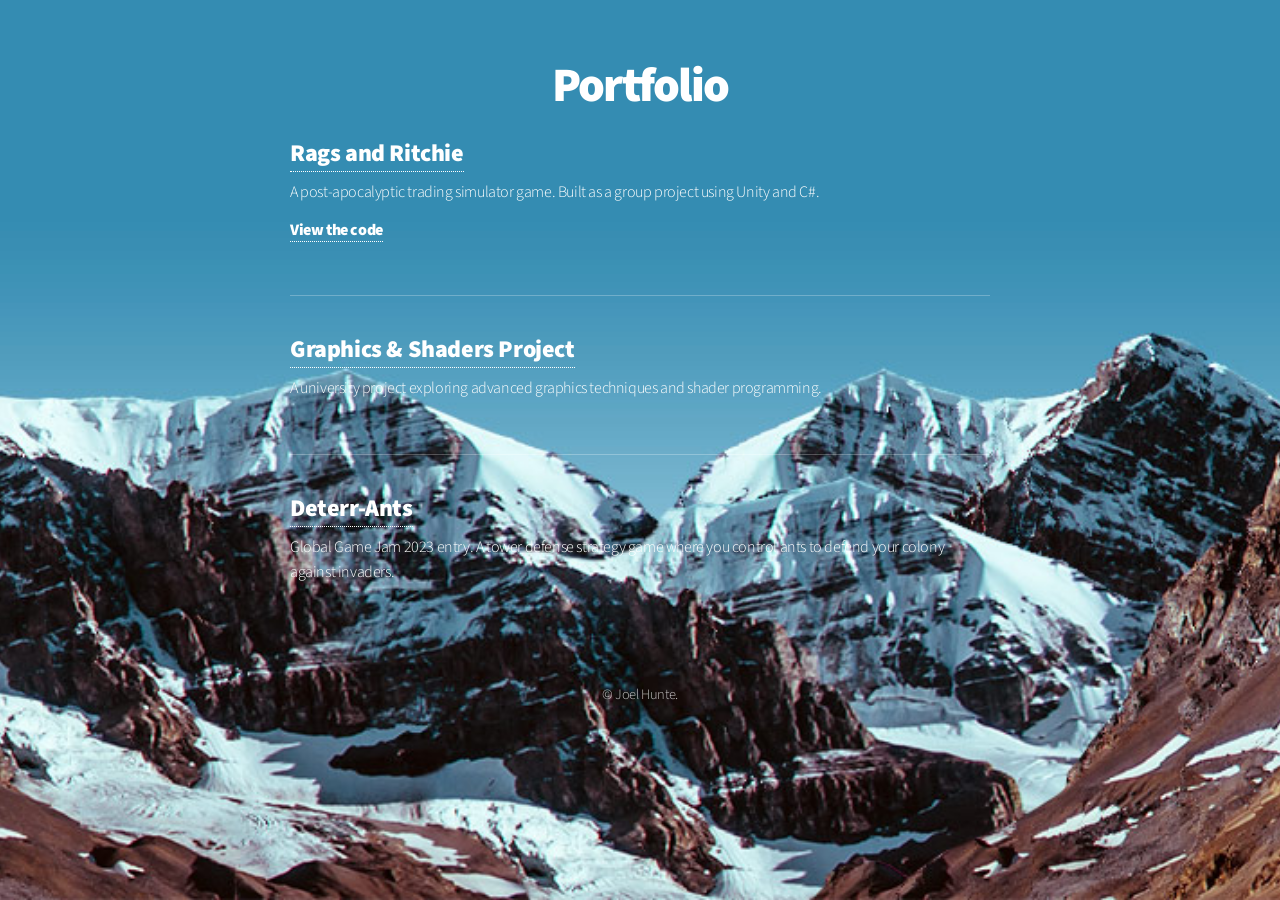
<file: portfolio.html>
<!DOCTYPE HTML>
<!--
    This is my own page for my projects & portfolio
    Based on Aerial template

-->
<html lang="en">
	<head>
		<title>Portfolio</title>
		<meta charset="utf-8" />
		<meta name="viewport" content="width=device-width, initial-scale=1" />
		<link rel="stylesheet" href="assets/css/main.css" />
		<link rel="stylesheet" href="assets/css/portfolio.css" />
	</head>
	<body>

        <!-- Header -->
		<header class="portfolio-header">
			<h1>Portfolio</h1>
		</header>

		<main class="projects">

			<!--
                Project List
                Each project is an article with a title, description, and link to the project page or code repository.
			-->

            <!-- Rags and Ritchie -->
			<article class="project">
				<h2><a href="https://keysmashgames.itch.io/rags-and-richie">Rags and Ritchie</a></h2>
				<p>A post-apocalyptic trading simulator game. Built as a group project using Unity and C#.</p>
				<p class="project-link"><a href="https://github.com/notJoelH/Rags-and-Ritchie" target="_blank">View the code</a></p>
			</article>

            <!-- CMP301 Project -->
			<article class="project">
				<h2><a href="https://github.com/notJoelH/Graphics-Shaders-Project" target="_blank">Graphics & Shaders Project</a></h2>
				<p>A university project exploring advanced graphics techniques and shader programming.</p>
				<p class="project-link"></p>
			</article>

            	<!-- Deterr-Ants -->
            	<article class="project">
				<h2><a href="https://github.com/notJoelH/Deterr-Ants" target="_blank">Deterr-Ants</a></h2>
				<p>Global Game Jam 2023 entry. A tower defense strategy game where you control ants to defend your colony against invaders.</p>
			</article>
		</main>

		<footer class="portfolio-footer">
			<span class="copyright">&copy; Joel Hunte.</span>
		</footer>
    </body>
</html>
</file>
<file: assets/css/portfolio.css>
/*
	Portfolio page
*/

	body {
		overflow: auto;
		height: auto;
		min-height: 100vh;
		background: #348cb2 url("images/bg.jpg") center / cover no-repeat fixed;
		color: #fff;
		font-family: 'Source Sans Pro', sans-serif;
		font-weight: 300;
		padding: 3em 1.5em;
	}

	.portfolio-header {
		max-width: 700px;
		margin: 0 auto 2.5em auto;
		text-align: center;
		position: relative;
	}

		.portfolio-header h1 {
			font-size: 3em;
			font-weight: 900;
			letter-spacing: -0.035em;
			margin: 0.5em 0 0 0;
		}

		.portfolio-header .back-link {
			display: inline-block;
		}

	.projects {
		max-width: 700px;
		margin: 0 auto;
	}

	.project {
		margin: 0 0 2.5em 0;
		padding-bottom: 2.5em;
		border-bottom: solid 1px rgba(255, 255, 255, 0.25);
	}

	.project:last-child {
		border-bottom: none;
	}

		.project h2 {
			font-size: 1.5em;
			font-weight: 900;
			margin: 0 0 0.5em 0;
		}

			.project h2 a {
				color: #fff;
				border-bottom: dotted 1px;
			}

		.project p {
			margin: 0 0 0.75em 0;
			line-height: 1.6em;
		}

		.project-link a {
			font-weight: 900;
		}

	.portfolio-footer {
		text-align: center;
		margin-top: 3em;
		opacity: 0.75;
		font-size: 0.9em;
	}

	@media screen and (max-width: 736px) {

		body {
			padding: 2em 1.25em;
		}

		.portfolio-header h1 {
			font-size: 2.25em;
		}

	}
</file>
<file: assets/css/main.css>
@import url("https://fonts.googleapis.com/css?family=Source+Sans+Pro:300,900");
@import url("fontawesome-all.min.css");

/*
	Aerial by HTML5 UP
	html5up.net | @ajlkn
	Free for personal and commercial use under the CCA 3.0 license (html5up.net/license)
*/

html, body, div, span, applet, object,
iframe, h1, h2, h3, h4, h5, h6, p, blockquote,
pre, a, abbr, acronym, address, big, cite,
code, del, dfn, em, img, ins, kbd, q, s, samp,
small, strike, strong, sub, sup, tt, var, b,
u, i, center, dl, dt, dd, ol, ul, li, fieldset,
form, label, legend, table, caption, tbody,
tfoot, thead, tr, th, td, article, aside,
canvas, details, embed, figure, figcaption,
footer, header, hgroup, menu, nav, output, ruby,
section, summary, time, mark, audio, video {
	margin: 0;
	padding: 0;
	border: 0;
	font-size: 100%;
	font: inherit;
	vertical-align: baseline;}

article, aside, details, figcaption, figure,
footer, header, hgroup, menu, nav, section {
	display: block;}

body {
	line-height: 1;
}

ol, ul {
	list-style: none;
}

blockquote, q {
	quotes: none;
}

	blockquote:before, blockquote:after, q:before, q:after {
		content: '';
		content: none;
	}

table {
	border-collapse: collapse;
	border-spacing: 0;
}

body {
	-webkit-text-size-adjust: none;
}

mark {
	background-color: transparent;
	color: inherit;
}

input::-moz-focus-inner {
	border: 0;
	padding: 0;
}

input, select, textarea {
	-moz-appearance: none;
	-webkit-appearance: none;
	-ms-appearance: none;
	appearance: none;
}

/* Basic */

	html {
		box-sizing: border-box;
	}

	*, *:before, *:after {
		box-sizing: inherit;
	}

	body {
		background: #fff;
		overflow: hidden;
	}

		body.is-preload *, body.is-preload *:before, body.is-preload *:after {
			-moz-animation: none !important;
			-webkit-animation: none !important;
			-ms-animation: none !important;
			animation: none !important;
			-moz-transition: none !important;
			-webkit-transition: none !important;
			-ms-transition: none !important;
			transition: none !important;
		}

	body, input, select, textarea {
		color: #fff;
		font-family: 'Source Sans Pro', sans-serif;
		font-size: 15pt;
		font-weight: 300 !important;
		letter-spacing: -0.025em;
		line-height: 1.75em;
	}

	a {
		-moz-transition: border-color 0.2s ease-in-out;
		-webkit-transition: border-color 0.2s ease-in-out;
		-ms-transition: border-color 0.2s ease-in-out;
		transition: border-color 0.2s ease-in-out;
		border-bottom: dotted 1px;
		color: inherit;
		outline: 0;
		text-decoration: none;
	}

		a:hover {
			border-color: transparent;
		}

/* Icon */

	.icon {
		text-decoration: none;
		position: relative;
	}

		.icon:before {
			-moz-osx-font-smoothing: grayscale;
			-webkit-font-smoothing: antialiased;
			display: inline-block;
			font-style: normal;
			font-variant: normal;
			text-rendering: auto;
			line-height: 1;
			text-transform: none !important;
			font-family: 'Font Awesome 5 Free';
			font-weight: 400;
		}

		.icon > .label {
			display: none;
		}

		.icon.solid:before {
			font-weight: 900;
		}

		.icon.brands:before {
			font-family: 'Font Awesome 5 Brands';
		}

/* Wrapper */

	@-moz-keyframes wrapper {
		0% {
			opacity: 0;
		}

		100% {
			opacity: 1;
		}
	}

	@-webkit-keyframes wrapper {
		0% {
			opacity: 0;
		}

		100% {
			opacity: 1;
		}
	}

	@-ms-keyframes wrapper {
		0% {
			opacity: 0;
		}

		100% {
			opacity: 1;
		}
	}

	@keyframes wrapper {
		0% {
			opacity: 0;
		}

		100% {
			opacity: 1;
		}
	}

	#wrapper {
		-moz-animation: wrapper 3s forwards;
		-webkit-animation: wrapper 3s forwards;
		-ms-animation: wrapper 3s forwards;
		animation: wrapper 3s forwards;
		height: 100%;
		left: 0;
		opacity: 0;
		position: fixed;
		top: 0;
		width: 100%;
	}

/* BG */

	#bg {
		-moz-animation: bg 60s linear infinite;
		-webkit-animation: bg 60s linear infinite;
		-ms-animation: bg 60s linear infinite;
		animation: bg 60s linear infinite;
		-moz-backface-visibility: hidden;
		-webkit-backface-visibility: hidden;
		-ms-backface-visibility: hidden;
		backface-visibility: hidden;
		-moz-transform: translate3d(0,0,0);
		-webkit-transform: translate3d(0,0,0);
		-ms-transform: translate3d(0,0,0);
		transform: translate3d(0,0,0);
	/* Set your background with this */

		background: #348cb2 url("images/bg.jpg") bottom left;
		background-repeat: repeat-x;
		height: 100%;
		left: 0;
		opacity: 1;
		position: fixed;
		top: 0;
	}

	@-moz-keyframes bg {
		0% {
			-moz-transform: translate3d(0,0,0);
			-webkit-transform: translate3d(0,0,0);
			-ms-transform: translate3d(0,0,0);
			transform: translate3d(0,0,0);
		}

		100% {
			-moz-transform: translate3d(-2250px,0,0);
			-webkit-transform: translate3d(-2250px,0,0);
			-ms-transform: translate3d(-2250px,0,0);
			transform: translate3d(-2250px,0,0);
		}
	}

	@-webkit-keyframes bg {
		0% {
			-moz-transform: translate3d(0,0,0);
			-webkit-transform: translate3d(0,0,0);
			-ms-transform: translate3d(0,0,0);
			transform: translate3d(0,0,0);
		}

		100% {
			-moz-transform: translate3d(-2250px,0,0);
			-webkit-transform: translate3d(-2250px,0,0);
			-ms-transform: translate3d(-2250px,0,0);
			transform: translate3d(-2250px,0,0);
		}
	}

	@-ms-keyframes bg {
		0% {
			-moz-transform: translate3d(0,0,0);
			-webkit-transform: translate3d(0,0,0);
			-ms-transform: translate3d(0,0,0);
			transform: translate3d(0,0,0);
		}

		100% {
			-moz-transform: translate3d(-2250px,0,0);
			-webkit-transform: translate3d(-2250px,0,0);
			-ms-transform: translate3d(-2250px,0,0);
			transform: translate3d(-2250px,0,0);
		}
	}

	@keyframes bg {
		0% {
			-moz-transform: translate3d(0,0,0);
			-webkit-transform: translate3d(0,0,0);
			-ms-transform: translate3d(0,0,0);
			transform: translate3d(0,0,0);
		}

		100% {
			-moz-transform: translate3d(-2250px,0,0);
			-webkit-transform: translate3d(-2250px,0,0);
			-ms-transform: translate3d(-2250px,0,0);
			transform: translate3d(-2250px,0,0);
		}
	}

	#bg {
		background-size: 2250px auto;
		width: 6750px;
	}

/* Overlay */

	@-moz-keyframes overlay {
		0% {
			opacity: 0;
		}

		100% {
			opacity: 1;
		}
	}

	@-webkit-keyframes overlay {
		0% {
			opacity: 0;
		}

		100% {
			opacity: 1;
		}
	}

	@-ms-keyframes overlay {
		0% {
			opacity: 0;
		}

		100% {
			opacity: 1;
		}
	}

	@keyframes overlay {
		0% {
			opacity: 0;
		}

		100% {
			opacity: 1;
		}
	}

	#overlay {
		-moz-animation: overlay 1.5s 1.5s forwards;
		-webkit-animation: overlay 1.5s 1.5s forwards;
		-ms-animation: overlay 1.5s 1.5s forwards;
		animation: overlay 1.5s 1.5s forwards;
		background-attachment: fixed, fixed;
		background-image: url("images/overlay-pattern.png"), url("images/overlay.svg");
		background-position: top left, center center;
		background-repeat: repeat, no-repeat;
		background-size: auto, cover;
		height: 100%;
		left: 0;
		opacity: 0;
		position: fixed;
		top: 0;
		width: 100%;
	}

/* Main */

	#main {
		height: 100%;
		left: 0;
		position: fixed;
		text-align: center;
		top: 0;
		width: 100%;
	}

		#main:before {
			content: '';
			display: inline-block;
			height: 100%;
			margin-right: 0;
			vertical-align: middle;
			width: 1px;
		}

/* Header */

	@-moz-keyframes header {
		0% {
			-moz-transform: translate3d(0,1em,0);
			-webkit-transform: translate3d(0,1em,0);
			-ms-transform: translate3d(0,1em,0);
			transform: translate3d(0,1em,0);
			opacity: 0;
		}

		100% {
			-moz-transform: translate3d(0,0,0);
			-webkit-transform: translate3d(0,0,0);
			-ms-transform: translate3d(0,0,0);
			transform: translate3d(0,0,0);
			opacity: 1;
		}
	}

	@-webkit-keyframes header {
		0% {
			-moz-transform: translate3d(0,1em,0);
			-webkit-transform: translate3d(0,1em,0);
			-ms-transform: translate3d(0,1em,0);
			transform: translate3d(0,1em,0);
			opacity: 0;
		}

		100% {
			-moz-transform: translate3d(0,0,0);
			-webkit-transform: translate3d(0,0,0);
			-ms-transform: translate3d(0,0,0);
			transform: translate3d(0,0,0);
			opacity: 1;
		}
	}

	@-ms-keyframes header {
		0% {
			-moz-transform: translate3d(0,1em,0);
			-webkit-transform: translate3d(0,1em,0);
			-ms-transform: translate3d(0,1em,0);
			transform: translate3d(0,1em,0);
			opacity: 0;
		}

		100% {
			-moz-transform: translate3d(0,0,0);
			-webkit-transform: translate3d(0,0,0);
			-ms-transform: translate3d(0,0,0);
			transform: translate3d(0,0,0);
			opacity: 1;
		}
	}

	@keyframes header {
		0% {
			-moz-transform: translate3d(0,1em,0);
			-webkit-transform: translate3d(0,1em,0);
			-ms-transform: translate3d(0,1em,0);
			transform: translate3d(0,1em,0);
			opacity: 0;
		}

		100% {
			-moz-transform: translate3d(0,0,0);
			-webkit-transform: translate3d(0,0,0);
			-ms-transform: translate3d(0,0,0);
			transform: translate3d(0,0,0);
			opacity: 1;
		}
	}

	@-moz-keyframes nav-icons {
		0% {
			-moz-transform: translate3d(0,1em,0);
			-webkit-transform: translate3d(0,1em,0);
			-ms-transform: translate3d(0,1em,0);
			transform: translate3d(0,1em,0);
			opacity: 0;
		}

		100% {
			-moz-transform: translate3d(0,0,0);
			-webkit-transform: translate3d(0,0,0);
			-ms-transform: translate3d(0,0,0);
			transform: translate3d(0,0,0);
			opacity: 1;
		}
	}

	@-webkit-keyframes nav-icons {
		0% {
			-moz-transform: translate3d(0,1em,0);
			-webkit-transform: translate3d(0,1em,0);
			-ms-transform: translate3d(0,1em,0);
			transform: translate3d(0,1em,0);
			opacity: 0;
		}

		100% {
			-moz-transform: translate3d(0,0,0);
			-webkit-transform: translate3d(0,0,0);
			-ms-transform: translate3d(0,0,0);
			transform: translate3d(0,0,0);
			opacity: 1;
		}
	}

	@-ms-keyframes nav-icons {
		0% {
			-moz-transform: translate3d(0,1em,0);
			-webkit-transform: translate3d(0,1em,0);
			-ms-transform: translate3d(0,1em,0);
			transform: translate3d(0,1em,0);
			opacity: 0;
		}

		100% {
			-moz-transform: translate3d(0,0,0);
			-webkit-transform: translate3d(0,0,0);
			-ms-transform: translate3d(0,0,0);
			transform: translate3d(0,0,0);
			opacity: 1;
		}
	}

	@keyframes nav-icons {
		0% {
			-moz-transform: translate3d(0,1em,0);
			-webkit-transform: translate3d(0,1em,0);
			-ms-transform: translate3d(0,1em,0);
			transform: translate3d(0,1em,0);
			opacity: 0;
		}

		100% {
			-moz-transform: translate3d(0,0,0);
			-webkit-transform: translate3d(0,0,0);
			-ms-transform: translate3d(0,0,0);
			transform: translate3d(0,0,0);
			opacity: 1;
		}
	}

	#header {
		-moz-animation: header 1s 2.25s forwards;
		-webkit-animation: header 1s 2.25s forwards;
		-ms-animation: header 1s 2.25s forwards;
		animation: header 1s 2.25s forwards;
		-moz-backface-visibility: hidden;
		-webkit-backface-visibility: hidden;
		-ms-backface-visibility: hidden;
		backface-visibility: hidden;
		-moz-transform: translate3d(0,0,0);
		-webkit-transform: translate3d(0,0,0);
		-ms-transform: translate3d(0,0,0);
		transform: translate3d(0,0,0);
		cursor: default;
		display: inline-block;
		opacity: 0;
		position: relative;
		text-align: center;
		top: -1em;
		vertical-align: middle;
		width: 90%;
	}

		#header h1 {
			font-size: 4.35em;
			font-weight: 900;
			letter-spacing: -0.035em;
			line-height: 1em;
		}

		#header p {
			font-size: 1.25em;
			margin: 0.75em 0 0.25em 0;
			opacity: 0.75;
		}

		#header nav {
			margin: 1.5em 0 0 0;
		}

			#header nav li {
				-moz-animation: nav-icons 0.5s ease-in-out forwards;
				-webkit-animation: nav-icons 0.5s ease-in-out forwards;
				-ms-animation: nav-icons 0.5s ease-in-out forwards;
				animation: nav-icons 0.5s ease-in-out forwards;
				-moz-backface-visibility: hidden;
				-webkit-backface-visibility: hidden;
				-ms-backface-visibility: hidden;
				backface-visibility: hidden;
				-moz-transform: translate3d(0,0,0);
				-webkit-transform: translate3d(0,0,0);
				-ms-transform: translate3d(0,0,0);
				transform: translate3d(0,0,0);
				display: inline-block;
				height: 5.35em;
				line-height: 5.885em;
				opacity: 0;
				position: relative;
				top: 0;
				width: 5.35em;
			}

				#header nav li:nth-child(1) {
					-moz-animation-delay: 2.5s;
					-webkit-animation-delay: 2.5s;
					-ms-animation-delay: 2.5s;
					animation-delay: 2.5s;
				}

				#header nav li:nth-child(2) {
					-moz-animation-delay: 2.75s;
					-webkit-animation-delay: 2.75s;
					-ms-animation-delay: 2.75s;
					animation-delay: 2.75s;
				}

				#header nav li:nth-child(3) {
					-moz-animation-delay: 3s;
					-webkit-animation-delay: 3s;
					-ms-animation-delay: 3s;
					animation-delay: 3s;
				}

				#header nav li:nth-child(4) {
					-moz-animation-delay: 3.25s;
					-webkit-animation-delay: 3.25s;
					-ms-animation-delay: 3.25s;
					animation-delay: 3.25s;
				}

				#header nav li:nth-child(5) {
					-moz-animation-delay: 3.5s;
					-webkit-animation-delay: 3.5s;
					-ms-animation-delay: 3.5s;
					animation-delay: 3.5s;
				}

				#header nav li:nth-child(6) {
					-moz-animation-delay: 3.75s;
					-webkit-animation-delay: 3.75s;
					-ms-animation-delay: 3.75s;
					animation-delay: 3.75s;
				}

				#header nav li:nth-child(7) {
					-moz-animation-delay: 4s;
					-webkit-animation-delay: 4s;
					-ms-animation-delay: 4s;
					animation-delay: 4s;
				}

				#header nav li:nth-child(8) {
					-moz-animation-delay: 4.25s;
					-webkit-animation-delay: 4.25s;
					-ms-animation-delay: 4.25s;
					animation-delay: 4.25s;
				}

				#header nav li:nth-child(9) {
					-moz-animation-delay: 4.5s;
					-webkit-animation-delay: 4.5s;
					-ms-animation-delay: 4.5s;
					animation-delay: 4.5s;
				}

				#header nav li:nth-child(10) {
					-moz-animation-delay: 4.75s;
					-webkit-animation-delay: 4.75s;
					-ms-animation-delay: 4.75s;
					animation-delay: 4.75s;
				}

			#header nav a {
				-webkit-tap-highlight-color: rgba(0, 0, 0, 0);
				-webkit-touch-callout: none;
				border: 0;
				display: inline-block;
			}

				#header nav a:before {
					-moz-transition: all 0.2s ease-in-out;
					-webkit-transition: all 0.2s ease-in-out;
					-ms-transition: all 0.2s ease-in-out;
					transition: all 0.2s ease-in-out;
					border-radius: 100%;
					border: solid 1px #fff;
					display: block;
					font-size: 1.75em;
					height: 2.5em;
					line-height: 2.5em;
					position: relative;
					text-align: center;
					top: 0;
					width: 2.5em;
				}

				#header nav a:hover {
					font-size: 1.1em;
				}

					#header nav a:hover:before {
						background-color: rgba(255, 255, 255, 0.175);
						color: #fff;
					}

				#header nav a:active {
					font-size: 0.95em;
					background: none;
				}

					#header nav a:active:before {
						background-color: rgba(255, 255, 255, 0.35);
						color: #fff;
					}

				#header nav a span {
					display: none;
				}

/* Footer */

	#footer {
		background-image: -moz-linear-gradient(top, rgba(0,0,0,0), rgba(0,0,0,0.5) 75%);
		background-image: -webkit-linear-gradient(top, rgba(0,0,0,0), rgba(0,0,0,0.5) 75%);
		background-image: -ms-linear-gradient(top, rgba(0,0,0,0), rgba(0,0,0,0.5) 75%);
		background-image: linear-gradient(top, rgba(0,0,0,0), rgba(0,0,0,0.5) 75%);
		bottom: 0;
		cursor: default;
		height: 6em;
		left: 0;
		line-height: 8em;
		position: absolute;
		text-align: center;
		width: 100%;
	}

/* Wide */

	@media screen and (max-width: 1680px) {

		/* Basic */

			body, input, select, textarea {
				font-size: 13pt;
			}

		/* BG */

			@-moz-keyframes bg {
				0% {
					-moz-transform: translate3d(0,0,0);
					-webkit-transform: translate3d(0,0,0);
					-ms-transform: translate3d(0,0,0);
					transform: translate3d(0,0,0);
				}

				100% {
					-moz-transform: translate3d(-1500px,0,0);
					-webkit-transform: translate3d(-1500px,0,0);
					-ms-transform: translate3d(-1500px,0,0);
					transform: translate3d(-1500px,0,0);
				}

	}

		@-webkit-keyframes bg {
			0% {
				-moz-transform: translate3d(0,0,0);
				-webkit-transform: translate3d(0,0,0);
				-ms-transform: translate3d(0,0,0);
				transform: translate3d(0,0,0);
			}

			100% {
				-moz-transform: translate3d(-1500px,0,0);
				-webkit-transform: translate3d(-1500px,0,0);
				-ms-transform: translate3d(-1500px,0,0);
				transform: translate3d(-1500px,0,0);
			}
			}

		@-ms-keyframes bg {
			0% {
				-moz-transform: translate3d(0,0,0);
				-webkit-transform: translate3d(0,0,0);
				-ms-transform: translate3d(0,0,0);
				transform: translate3d(0,0,0);
			}

			100% {
				-moz-transform: translate3d(-1500px,0,0);
				-webkit-transform: translate3d(-1500px,0,0);
				-ms-transform: translate3d(-1500px,0,0);
				transform: translate3d(-1500px,0,0);
			}
		}

		@keyframes bg {
			0% {
				-moz-transform: translate3d(0,0,0);
				-webkit-transform: translate3d(0,0,0);
				-ms-transform: translate3d(0,0,0);
				transform: translate3d(0,0,0);
			}

			100% {
				-moz-transform: translate3d(-1500px,0,0);
				-webkit-transform: translate3d(-1500px,0,0);
				-ms-transform: translate3d(-1500px,0,0);
				transform: translate3d(-1500px,0,0);
			}
		}

		#bg {
			background-size: 1500px auto;
			width: 4500px;
		} }

/* Normal */

	@media screen and (max-width: 1280px) {

		/* Basic */

			body, input, select, textarea {
				font-size: 12pt;
			}

		/* BG */

			@-moz-keyframes bg {
				0% {
					-moz-transform: translate3d(0,0,0);
					-webkit-transform: translate3d(0,0,0);
					-ms-transform: translate3d(0,0,0);
					transform: translate3d(0,0,0);
				}

				100% {
					-moz-transform: translate3d(-750px,0,0);
					-webkit-transform: translate3d(-750px,0,0);
					-ms-transform: translate3d(-750px,0,0);
					transform: translate3d(-750px,0,0);
				}

	}

		@-webkit-keyframes bg {
			0% {
				-moz-transform: translate3d(0,0,0);
				-webkit-transform: translate3d(0,0,0);
				-ms-transform: translate3d(0,0,0);
				transform: translate3d(0,0,0);
			}

			100% {
				-moz-transform: translate3d(-750px,0,0);
				-webkit-transform: translate3d(-750px,0,0);
				-ms-transform: translate3d(-750px,0,0);
				transform: translate3d(-750px,0,0);
			}
			}

		@-ms-keyframes bg {
			0% {
				-moz-transform: translate3d(0,0,0);
				-webkit-transform: translate3d(0,0,0);
				-ms-transform: translate3d(0,0,0);
				transform: translate3d(0,0,0);
			}

			100% {
				-moz-transform: translate3d(-750px,0,0);
				-webkit-transform: translate3d(-750px,0,0);
				-ms-transform: translate3d(-750px,0,0);
				transform: translate3d(-750px,0,0);
			}
		}

		@keyframes bg {
			0% {
				-moz-transform: translate3d(0,0,0);
				-webkit-transform: translate3d(0,0,0);
				-ms-transform: translate3d(0,0,0);
				transform: translate3d(0,0,0);
			}

			100% {
				-moz-transform: translate3d(-750px,0,0);
				-webkit-transform: translate3d(-750px,0,0);
				-ms-transform: translate3d(-750px,0,0);
				transform: translate3d(-750px,0,0);
			}
		}

		#bg {
			background-size: 750px auto;
			width: 2250px;
		} }

/* Mobile */

	@media screen and (max-width: 736px) {

		/* Basic */

			body {
				min-width: 320px;
			}

			body, input, select, textarea {
				font-size: 11pt;
			}

		/* BG */

			@-moz-keyframes bg {
				0% {
					-moz-transform: translate3d(0,0,0);
					-webkit-transform: translate3d(0,0,0);
					-ms-transform: translate3d(0,0,0);
					transform: translate3d(0,0,0);
				}

				100% {
					-moz-transform: translate3d(-300px,0,0);
					-webkit-transform: translate3d(-300px,0,0);
					-ms-transform: translate3d(-300px,0,0);
					transform: translate3d(-300px,0,0);
				}

	}

		@-webkit-keyframes bg {
			0% {
				-moz-transform: translate3d(0,0,0);
				-webkit-transform: translate3d(0,0,0);
				-ms-transform: translate3d(0,0,0);
				transform: translate3d(0,0,0);
			}

			100% {
				-moz-transform: translate3d(-300px,0,0);
				-webkit-transform: translate3d(-300px,0,0);
				-ms-transform: translate3d(-300px,0,0);
				transform: translate3d(-300px,0,0);
			}
			}

		@-ms-keyframes bg {
			0% {
				-moz-transform: translate3d(0,0,0);
				-webkit-transform: translate3d(0,0,0);
				-ms-transform: translate3d(0,0,0);
				transform: translate3d(0,0,0);
			}

			100% {
				-moz-transform: translate3d(-300px,0,0);
				-webkit-transform: translate3d(-300px,0,0);
				-ms-transform: translate3d(-300px,0,0);
				transform: translate3d(-300px,0,0);
			}
		}

		@keyframes bg {
			0% {
				-moz-transform: translate3d(0,0,0);
				-webkit-transform: translate3d(0,0,0);
				-ms-transform: translate3d(0,0,0);
				transform: translate3d(0,0,0);
			}

			100% {
				-moz-transform: translate3d(-300px,0,0);
				-webkit-transform: translate3d(-300px,0,0);
				-ms-transform: translate3d(-300px,0,0);
				transform: translate3d(-300px,0,0);
			}
		}

		#bg {
			background-size: 300px auto;
			width: 900px;
		}

	/* Header */

		#header h1 {
			font-size: 2.5em;
		}

		#header p {
			font-size: 1em;
		}

		#header nav {
			font-size: 1em;
		}

			#header nav a:hover {
				font-size: 1em;
			}

			#header nav a:active {
				font-size: 1em;
			} }

/* Mobile (Portrait) */

	@media screen and (max-width: 480px) {

		/* BG */

			@-moz-keyframes bg {
				0% {
					-moz-transform: translate3d(0,0,0);
					-webkit-transform: translate3d(0,0,0);
					-ms-transform: translate3d(0,0,0);
					transform: translate3d(0,0,0);
				}

				100% {
					-moz-transform: translate3d(-412.5px,0,0);
					-webkit-transform: translate3d(-412.5px,0,0);
					-ms-transform: translate3d(-412.5px,0,0);
					transform: translate3d(-412.5px,0,0);
				}

	}

		@-webkit-keyframes bg {
			0% {
				-moz-transform: translate3d(0,0,0);
				-webkit-transform: translate3d(0,0,0);
				-ms-transform: translate3d(0,0,0);
				transform: translate3d(0,0,0);
			}

			100% {
				-moz-transform: translate3d(-412.5px,0,0);
				-webkit-transform: translate3d(-412.5px,0,0);
				-ms-transform: translate3d(-412.5px,0,0);
				transform: translate3d(-412.5px,0,0);
			}
			}

		@-ms-keyframes bg {
			0% {
				-moz-transform: translate3d(0,0,0);
				-webkit-transform: translate3d(0,0,0);
				-ms-transform: translate3d(0,0,0);
				transform: translate3d(0,0,0);
			}

			100% {
				-moz-transform: translate3d(-412.5px,0,0);
				-webkit-transform: translate3d(-412.5px,0,0);
				-ms-transform: translate3d(-412.5px,0,0);
				transform: translate3d(-412.5px,0,0);
			}
		}

		@keyframes bg {
			0% {
				-moz-transform: translate3d(0,0,0);
				-webkit-transform: translate3d(0,0,0);
				-ms-transform: translate3d(0,0,0);
				transform: translate3d(0,0,0);
			}

			100% {
				-moz-transform: translate3d(-412.5px,0,0);
				-webkit-transform: translate3d(-412.5px,0,0);
				-ms-transform: translate3d(-412.5px,0,0);
				transform: translate3d(-412.5px,0,0);
			}
		}

		#bg {
			background-size: 412.5px auto;
			width: 1237.5px;
		}

	/* Header */

		#header nav {
			padding: 0 1em;
		} }
</file>
